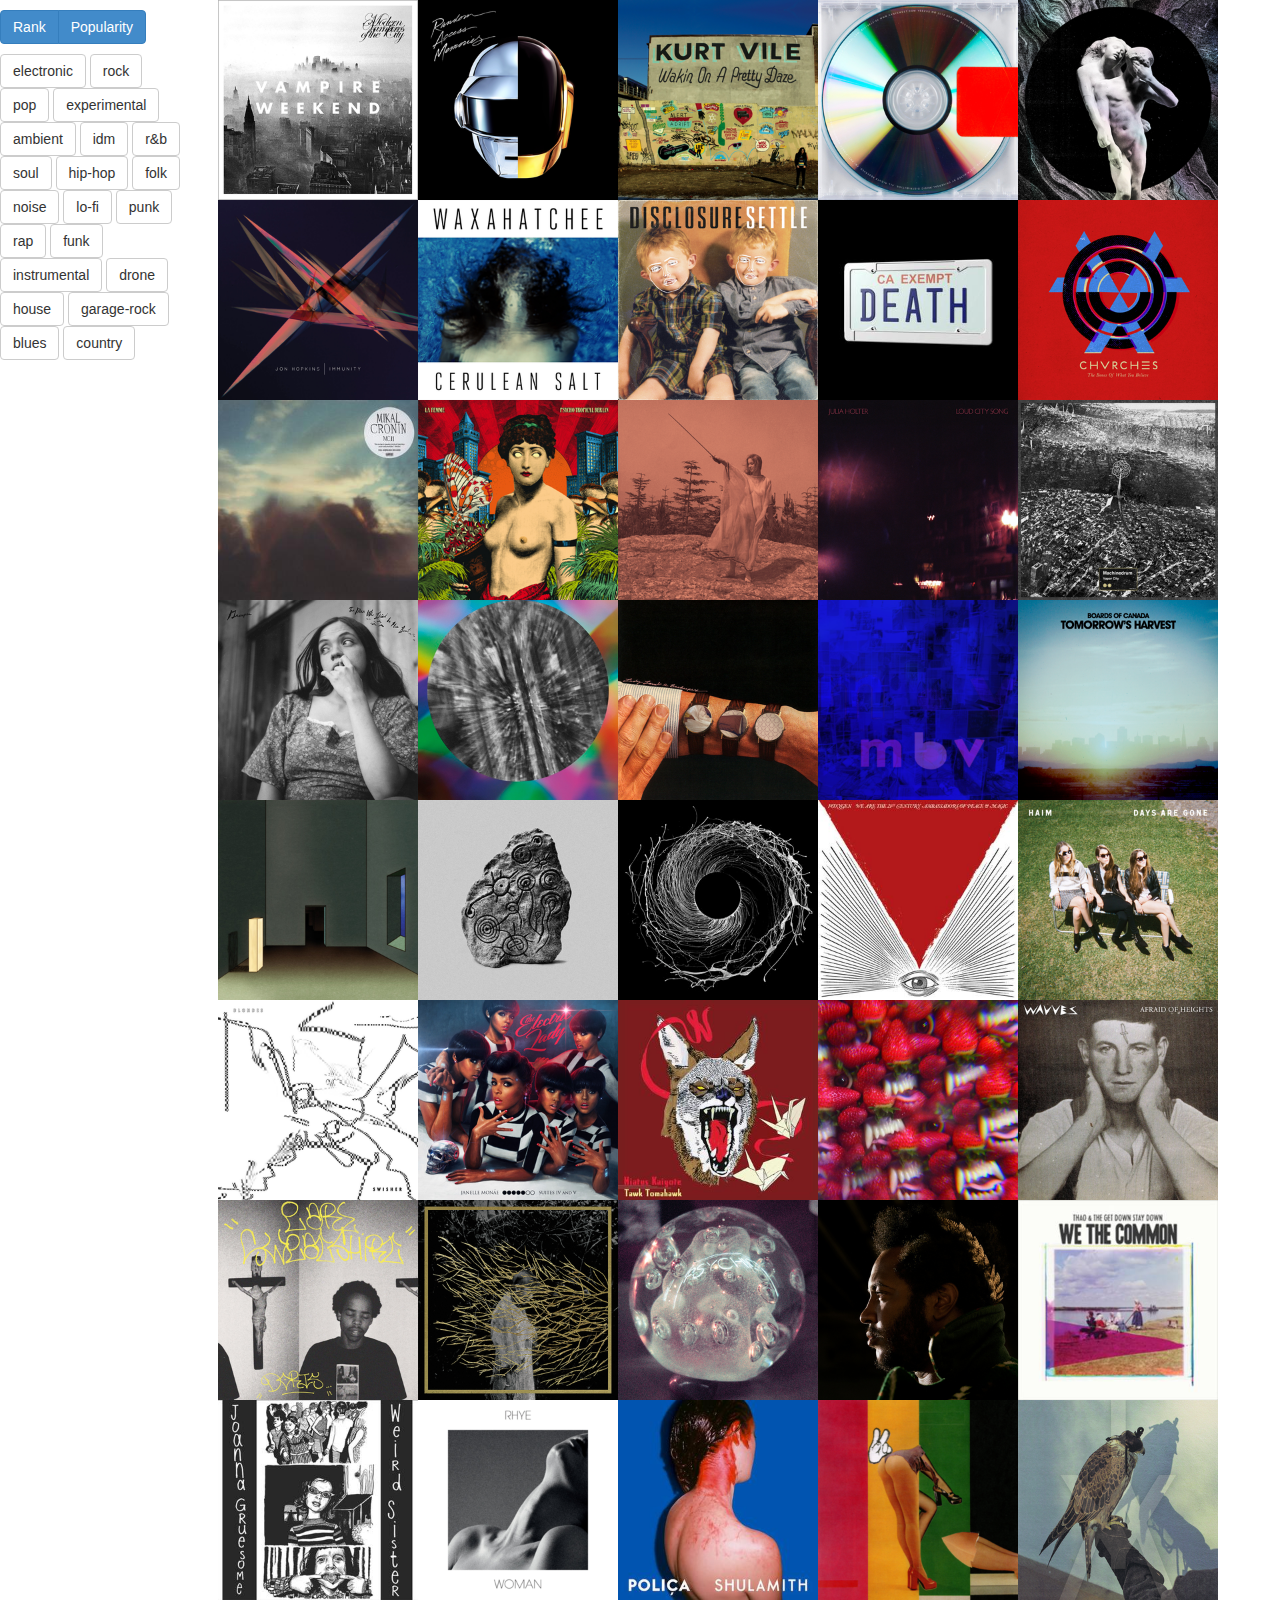
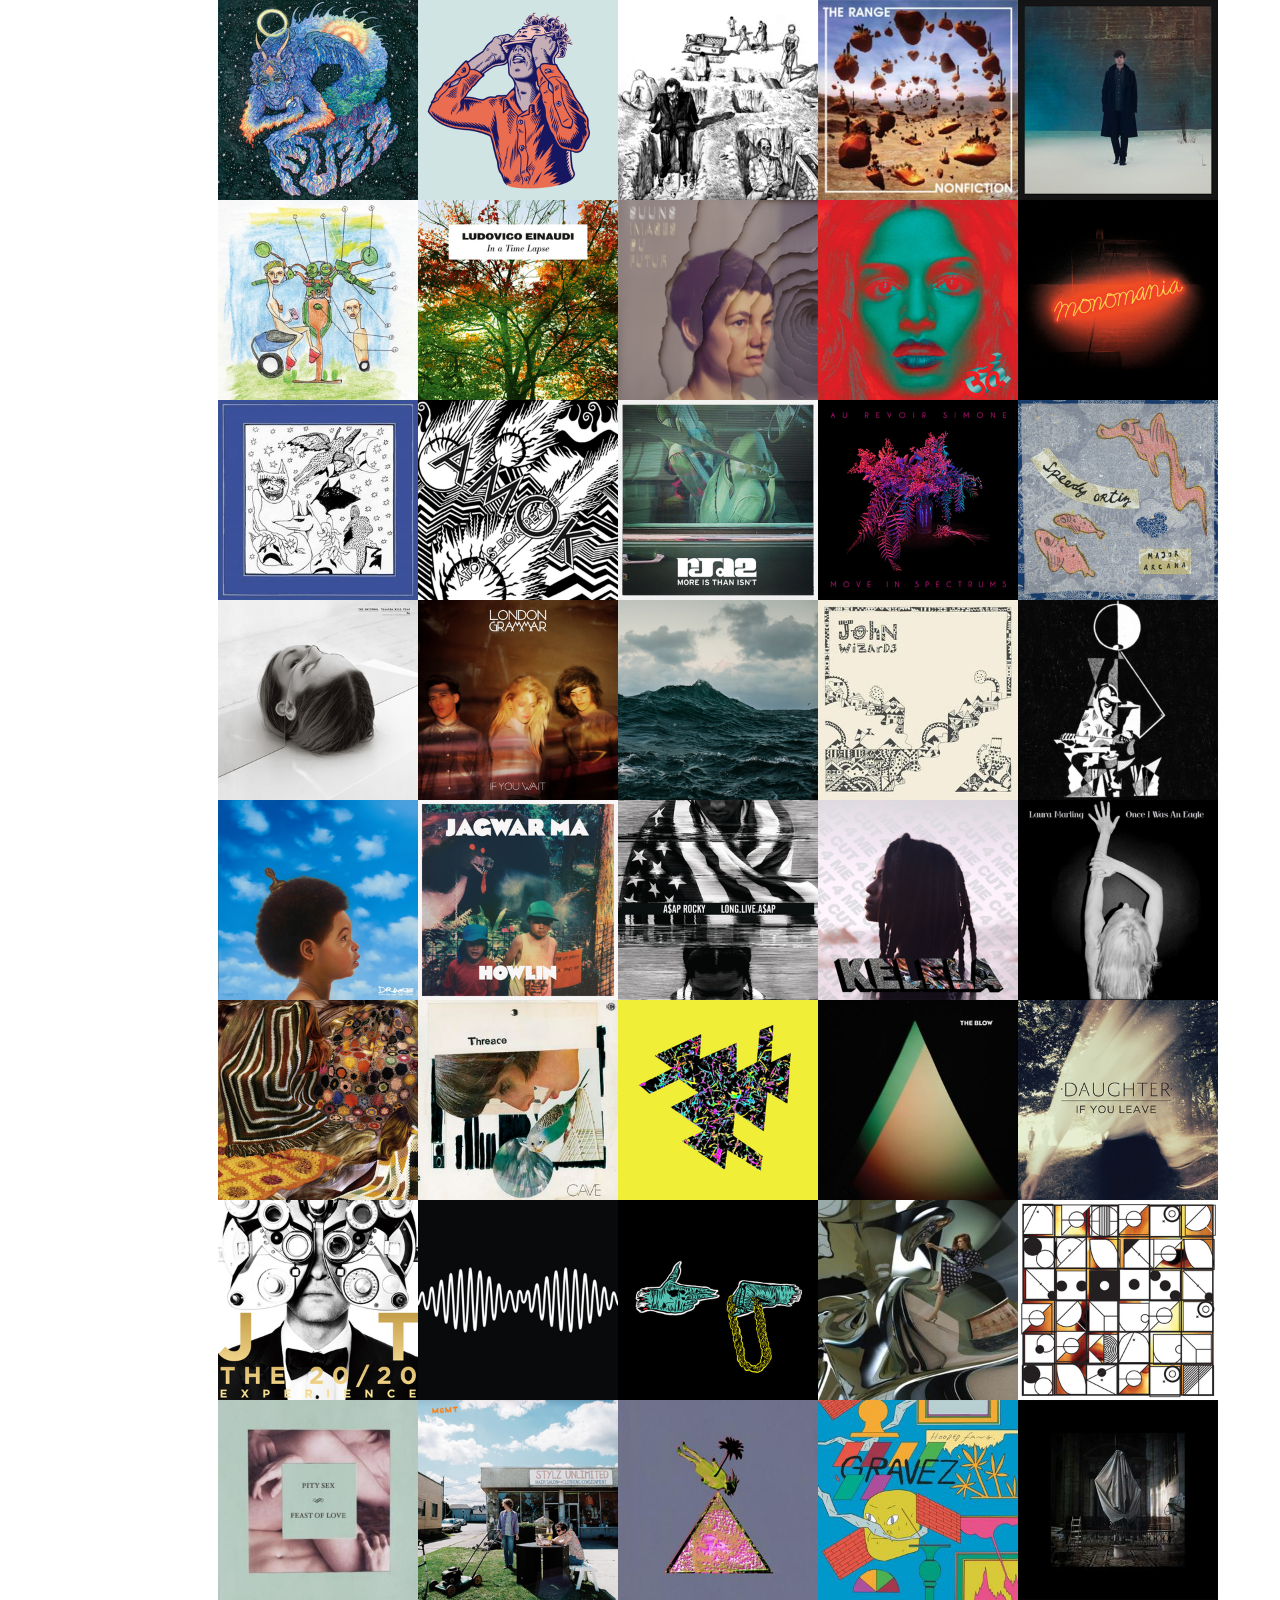
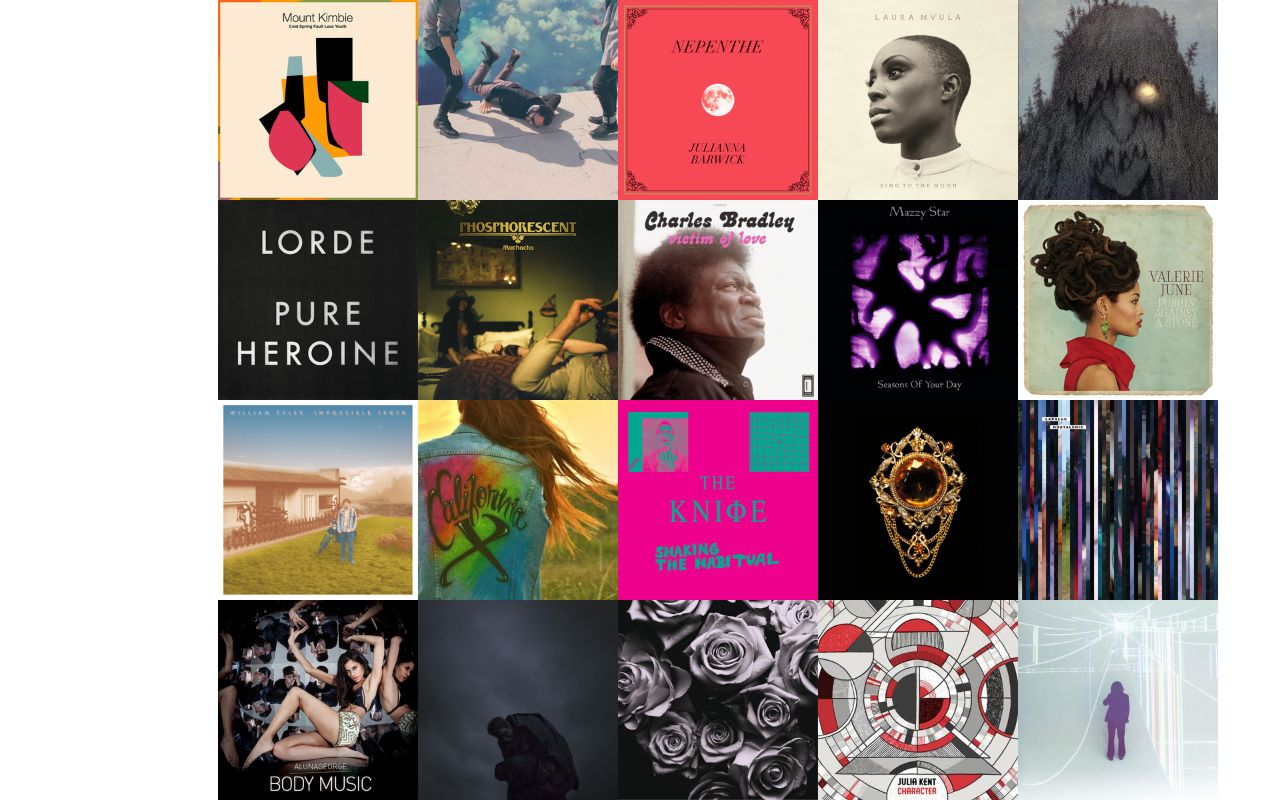
<file: index.html>
<!DOCTYPE html>
<html>
  <head>
    <meta name="viewport" content="width=device-width, initial-scale=1.0">
    <link href='http://fonts.googleapis.com/css?family=Lato' rel='stylesheet' type='text/css'>
    <link rel="stylesheet" href="css/style.css">
    <link rel="stylesheet" href="css/label.min.css">
    <link rel="stylesheet" href="css/bootstrap.min.css">
    <title>AOTY</title>
  </head>
  <body>
  <div class='continer'>
    <div class='row'>
      <div class="col-sm-2">
        <p>
          <div id='sort' class='btn-group' data-toggle="buttons-radio">
            <button type='button' class="btn btn-primary" data-sort-by='rank'>Rank</button>
            <button type='button' class="btn btn-primary" data-sort-by='listeners'>Popularity</button>
          </div>
        </p>
        
  <div id='filters'>
      
  <button type="button" class="btn btn-default" data-filter-value=".electronic">electronic</button>

      
  <button type="button" class="btn btn-default" data-filter-value=".rock">rock</button>

      
  <button type="button" class="btn btn-default" data-filter-value=".pop">pop</button>

      
  <button type="button" class="btn btn-default" data-filter-value=".experimental">experimental</button>

      
  <button type="button" class="btn btn-default" data-filter-value=".ambient">ambient</button>

      
  <button type="button" class="btn btn-default" data-filter-value=".idm">idm</button>

      
  <button type="button" class="btn btn-default" data-filter-value=".rb">r&b</button>

      
  <button type="button" class="btn btn-default" data-filter-value=".soul">soul</button>

      
  <button type="button" class="btn btn-default" data-filter-value=".hiphop">hip-hop</button>

      
  <button type="button" class="btn btn-default" data-filter-value=".folk">folk</button>

      
  <button type="button" class="btn btn-default" data-filter-value=".noise">noise</button>

      
  <button type="button" class="btn btn-default" data-filter-value=".lofi">lo-fi</button>

      
  <button type="button" class="btn btn-default" data-filter-value=".punk">punk</button>

      
  <button type="button" class="btn btn-default" data-filter-value=".rap">rap</button>

      
  <button type="button" class="btn btn-default" data-filter-value=".funk">funk</button>

      
  <button type="button" class="btn btn-default" data-filter-value=".instrumental">instrumental</button>

      
  <button type="button" class="btn btn-default" data-filter-value=".drone">drone</button>

      
  <button type="button" class="btn btn-default" data-filter-value=".house">house</button>

      
  <button type="button" class="btn btn-default" data-filter-value=".garagerock">garage-rock</button>

      
  <button type="button" class="btn btn-default" data-filter-value=".blues">blues</button>

      
  <button type="button" class="btn btn-default" data-filter-value=".country">country</button>

  </div>

      </div>
      <div class="col-sm-10">
        
  <div id='container'>
      
  <div class="label inside bottom fade album pop rock" data-label="Vampire Weekend - Modern Vampires of the City" data-rank='1' data-listeners='-194318'>
    <a href='http://www.last.fm/music/Vampire+Weekend/Modern+Vampires+of+the+City'>
      <img alt="Vampire Weekend - Modern Vampires of the City" src="images/vampire weekend-modern vampires of the city.png">
    </a>
  </div>

      
  <div class="label inside bottom fade album funk experimental rock house electronic pop" data-label="Daft Punk - Random Access Memories" data-rank='2' data-listeners='-554475'>
    <a href='http://www.last.fm/music/Daft+Punk/Random+Access+Memories'>
      <img alt="Daft Punk - Random Access Memories" src="images/daft punk-random access memories.png">
    </a>
  </div>

      
  <div class="label inside bottom fade album lofi rock" data-label="Kurt Vile - Wakin on a Pretty Daze" data-rank='3' data-listeners='-75369'>
    <a href='http://www.last.fm/music/Kurt+Vile/Wakin+On+A+Pretty+Daze'>
      <img alt="Kurt Vile - Wakin on a Pretty Daze" src="images/kurt vile-wakin on a pretty daze.png">
    </a>
  </div>

      
  <div class="label inside bottom fade album experimental pop rap electronic hiphop" data-label="Kanye West - Yeezus" data-rank='4' data-listeners='-223936'>
    <a href='http://www.last.fm/music/Kanye+West/Yeezus'>
      <img alt="Kanye West - Yeezus" src="images/kanye west-yeezus.png">
    </a>
  </div>

      
  <div class="label inside bottom fade album rock" data-label="Arcade Fire - Reflektor" data-rank='5' data-listeners='-185078'>
    <a href='http://www.last.fm/music/Arcade+Fire/Reflektor'>
      <img alt="Arcade Fire - Reflektor" src="images/arcade fire-reflektor.png">
    </a>
  </div>

      
  <div class="label inside bottom fade album instrumental idm ambient electronic experimental" data-label="Jon Hopkins - Immunity" data-rank='6' data-listeners='-62307'>
    <a href='http://www.last.fm/music/Jon+Hopkins/Immunity'>
      <img alt="Jon Hopkins - Immunity" src="images/jon hopkins-immunity.png">
    </a>
  </div>

      
  <div class="label inside bottom fade album lofi" data-label="Waxahatchee - Cerulean Salt" data-rank='7' data-listeners='-39981'>
    <a href='http://www.last.fm/music/Waxahatchee/Cerulean+Salt'>
      <img alt="Waxahatchee - Cerulean Salt" src="images/waxahatchee-cerulean salt.png">
    </a>
  </div>

      
  <div class="label inside bottom fade album house electronic" data-label="Disclosure - Settle" data-rank='8' data-listeners='-137457'>
    <a href='http://www.last.fm/music/Disclosure/Settle'>
      <img alt="Disclosure - Settle" src="images/disclosure-settle.png">
    </a>
  </div>

      
  <div class="label inside bottom fade album noise punk experimental rap hiphop" data-label="Death Grips - Government Plates" data-rank='9' data-listeners='-16610'>
    <a href='http://www.last.fm/music/Death+Grips/Government+Plates'>
      <img alt="Death Grips - Government Plates" src="images/death grips-government plates.png">
    </a>
  </div>

      
  <div class="label inside bottom fade album electronic pop" data-label="CHVRCHES - The Bones of What You Believe" data-rank='10' data-listeners='-83170'>
    <a href='http://www.last.fm/music/CHVRCHES/The+Bones+of+What+You+Believe'>
      <img alt="CHVRCHES - The Bones of What You Believe" src="images/chvrches-the bones of what you believe.png">
    </a>
  </div>

      
  <div class="label inside bottom fade album pop rock" data-label="Mikal Cronin - MCII" data-rank='11' data-listeners='-41483'>
    <a href='http://www.last.fm/music/Mikal+Cronin/MCII'>
      <img alt="Mikal Cronin - MCII" src="images/mikal cronin-mcii.png">
    </a>
  </div>

      
  <div class="label inside bottom fade album pop" data-label="La Femme - Psycho Tropical Berlin" data-rank='12' data-listeners='-11377'>
    <a href='http://www.last.fm/music/La+Femme/Psycho+Tropical+Berlin'>
      <img alt="La Femme - Psycho Tropical Berlin" src="images/la femme-psycho tropical berlin.png">
    </a>
  </div>

      
  <div class="label inside bottom fade album lofi pop funk rock" data-label="Unknown Mortal Orchestra - II" data-rank='13' data-listeners='-64502'>
    <a href='http://www.last.fm/music/Unknown+Mortal+Orchestra/II'>
      <img alt="Unknown Mortal Orchestra - II" src="images/unknown mortal orchestra-ii.png">
    </a>
  </div>

      
  <div class="label inside bottom fade album experimental pop ambient" data-label="Julia Holter - Loud City Song" data-rank='14' data-listeners='-29113'>
    <a href='http://www.last.fm/music/Julia+Holter/Loud+City+Song'>
      <img alt="Julia Holter - Loud City Song" src="images/julia holter-loud city song.png">
    </a>
  </div>

      
  <div class="label inside bottom fade album electronic hiphop" data-label="Machinedrum - Vapor City" data-rank='15' data-listeners='-14363'>
    <a href='http://www.last.fm/music/Machinedrum/Vapor+City'>
      <img alt="Machinedrum - Vapor City" src="images/machinedrum-vapor city.png">
    </a>
  </div>

      
  <div class="label inside bottom fade album rock drone ambient" data-label="Grouper - The Man Who Died in His Boat" data-rank='16' data-listeners='-36536'>
    <a href='http://www.last.fm/music/Grouper/The+Man+Who+Died+in+His+Boat'>
      <img alt="Grouper - The Man Who Died in His Boat" src="images/grouper-the man who died in his boat.png">
    </a>
  </div>

      
  <div class="label inside bottom fade album idm electronic" data-label="Four Tet - Beautiful Rewind" data-rank='17' data-listeners='-12681'>
    <a href='http://www.last.fm/music/Four+Tet/Beautiful+Rewind'>
      <img alt="Four Tet - Beautiful Rewind" src="images/four tet-beautiful rewind.png">
    </a>
  </div>

      
  <div class="label inside bottom fade album folk" data-label="Lady Lamb The Beekeeper - Ripely Pine" data-rank='18' data-listeners='-8753'>
    <a href='http://www.last.fm/music/Lady+Lamb+the+Beekeeper/Ripely+Pine'>
      <img alt="Lady Lamb The Beekeeper - Ripely Pine" src="images/lady lamb the beekeeper-ripely pine.png">
    </a>
  </div>

      
  <div class="label inside bottom fade album rock" data-label="My Bloody Valentine - mbv" data-rank='19' data-listeners='-10928'>
    <a href='http://www.last.fm/music/My+Bloody+Valentine/MBV'>
      <img alt="My Bloody Valentine - mbv" src="images/my bloody valentine-mbv.png">
    </a>
  </div>

      
  <div class="label inside bottom fade album instrumental idm electronic experimental ambient" data-label="Boards of Canada - Tomorrow's Harvest" data-rank='20' data-listeners='-64073'>
    <a href='http://www.last.fm/music/Boards+of+Canada/Tomorrow%27s+Harvest'>
      <img alt="Boards of Canada - Tomorrow's Harvest" src="images/boards of canada-tomorrows harvest.png">
    </a>
  </div>

      
  <div class="label inside bottom fade album drone ambient electronic experimental" data-label="Oneohtrix Point Never - R Plus Seven" data-rank='21' data-listeners='-27726'>
    <a href='http://www.last.fm/music/Oneohtrix+Point+Never/R+Plus+Seven'>
      <img alt="Oneohtrix Point Never - R Plus Seven" src="images/oneohtrix point never-r plus seven.png">
    </a>
  </div>

      
  <div class="label inside bottom fade album idm electronic experimental" data-label="James Holden - The Inheritors" data-rank='22' data-listeners='-2132'>
    <a href='http://www.last.fm/music/James+Holden/The+Inheritors'>
      <img alt="James Holden - The Inheritors" src="images/james holden-the inheritors.png">
    </a>
  </div>

      
  <div class="label inside bottom fade album " data-label="Dawn of Midi - Dysnomia" data-rank='23' data-listeners='-5881'>
    <a href='http://www.last.fm/music/Dawn+of+Midi/Dysnomia'>
      <img alt="Dawn of Midi - Dysnomia" src="images/dawn of midi-dysnomia.png">
    </a>
  </div>

      
  <div class="label inside bottom fade album pop" data-label="Foxygen - We Are The 21st Century Ambassadors of Peace and Magic" data-rank='24' data-listeners='-13822'>
    <a href='http://www.last.fm/music/Foxygen/We+Are+The+21st+Century+Ambassadors+of+Peace+and+Magic'>
      <img alt="Foxygen - We Are The 21st Century Ambassadors of Peace and Magic" src="images/foxygen-we are the 21st century ambassadors of peace and magic.png">
    </a>
  </div>

      
  <div class="label inside bottom fade album rb soul pop rock" data-label="HAIM - Days Are Gone" data-rank='25' data-listeners='-100431'>
    <a href='http://www.last.fm/music/HAIM/Days+Are+Gone'>
      <img alt="HAIM - Days Are Gone" src="images/haim-days are gone.png">
    </a>
  </div>

      
  <div class="label inside bottom fade album electronic" data-label="Blondes - Swisher" data-rank='26' data-listeners='-2410'>
    <a href='http://www.last.fm/music/Blondes/Swisher'>
      <img alt="Blondes - Swisher" src="images/blondes-swisher.png">
    </a>
  </div>

      
  <div class="label inside bottom fade album soul pop rb funk" data-label="Janelle Monae - The Electric Lady" data-rank='27' data-listeners='-51328'>
    <a href='http://www.last.fm/music/Janelle+Mon%C3%A1e/The+Electric+Lady'>
      <img alt="Janelle Monae - The Electric Lady" src="images/janelle monae-the electric lady.png">
    </a>
  </div>

      
  <div class="label inside bottom fade album soul experimental" data-label="Hiatus Kaiyote - Tawk Tomahawk" data-rank='28' data-listeners='-13060'>
    <a href='http://www.last.fm/music/Hiatus+Kaiyote/Tawk+Tomahawk'>
      <img alt="Hiatus Kaiyote - Tawk Tomahawk" src="images/hiatus kaiyote-tawk tomahawk.png">
    </a>
  </div>

      
  <div class="label inside bottom fade album garagerock lofi punk rock" data-label="Thee Oh Sees - Floating Coffin" data-rank='29' data-listeners='-30788'>
    <a href='http://www.last.fm/music/Thee+Oh+Sees/Floating+Coffin'>
      <img alt="Thee Oh Sees - Floating Coffin" src="images/thee oh sees-floating coffin.png">
    </a>
  </div>

      
  <div class="label inside bottom fade album noise rock lofi punk pop" data-label="Wavves  - Afraid of Heights" data-rank='30' data-listeners='-42990'>
    <a href='http://www.last.fm/music/Wavves/Afraid+Of+Heights'>
      <img alt="Wavves  - Afraid of Heights" src="images/wavves -afraid of heights.png">
    </a>
  </div>

      
  <div class="label inside bottom fade album hiphop rap" data-label="Earl Sweatshirt - Doris" data-rank='31' data-listeners='-58078'>
    <a href='http://www.last.fm/music/Earl+Sweatshirt/Doris'>
      <img alt="Earl Sweatshirt - Doris" src="images/earl sweatshirt-doris.png">
    </a>
  </div>

      
  <div class="label inside bottom fade album idm electronic experimental ambient" data-label="Forest Swords - Engravings" data-rank='32' data-listeners='-20084'>
    <a href='http://www.last.fm/music/Forest+Swords/Engravings'>
      <img alt="Forest Swords - Engravings" src="images/forest swords-engravings.png">
    </a>
  </div>

      
  <div class="label inside bottom fade album electronic experimental" data-label="Darkside - Psychic" data-rank='33' data-listeners='-42903'>
    <a href='http://www.last.fm/music/Darkside/Psychic'>
      <img alt="Darkside - Psychic" src="images/darkside-psychic.png">
    </a>
  </div>

      
  <div class="label inside bottom fade album electronic soul funk" data-label="Thundercat - Apocalypse" data-rank='34' data-listeners='-12529'>
    <a href='http://www.last.fm/music/Thundercat/Apocalypse'>
      <img alt="Thundercat - Apocalypse" src="images/thundercat-apocalypse.png">
    </a>
  </div>

      
  <div class="label inside bottom fade album " data-label="Thao & the Get Down Stay Down - We The Common" data-rank='35' data-listeners='-21724'>
    <a href='http://www.last.fm/music/Thao+&+The+Get+Down+Stay+Down/We+The+Common'>
      <img alt="Thao & the Get Down Stay Down - We The Common" src="images/thao  the get down stay down-we the common.png">
    </a>
  </div>

      
  <div class="label inside bottom fade album " data-label="Joanna Gruesome - Weird Sister" data-rank='36' data-listeners='-6819'>
    <a href='http://www.last.fm/music/Joanna+Gruesome/Weird+Sister'>
      <img alt="Joanna Gruesome - Weird Sister" src="images/joanna gruesome-weird sister.png">
    </a>
  </div>

      
  <div class="label inside bottom fade album rb pop electronic soul funk" data-label="Rhye - Woman" data-rank='37' data-listeners='-95968'>
    <a href='http://www.last.fm/music/Rhye/Woman'>
      <img alt="Rhye - Woman" src="images/rhye-woman.png">
    </a>
  </div>

      
  <div class="label inside bottom fade album rb electronic pop" data-label="Poliça - Shulamith" data-rank='38' data-listeners='-2164'>
    <a href='http://www.last.fm/music/Poli%C3%A7a/Shulamith'>
      <img alt="Poliça - Shulamith" src="images/polia-shulamith.png">
    </a>
  </div>

      
  <div class="label inside bottom fade album noise experimental" data-label="Eric Copeland - Joke in the Hole" data-rank='39' data-listeners='-2461'>
    <a href='http://www.last.fm/music/Eric+Copeland/Joke+In+The+Hole'>
      <img alt="Eric Copeland - Joke in the Hole" src="images/eric copeland-joke in the hole.png">
    </a>
  </div>

      
  <div class="label inside bottom fade album punk rock" data-label="Iceage - You're Nothing" data-rank='40' data-listeners='-35823'>
    <a href='http://www.last.fm/music/Iceage/You%27re+Nothing'>
      <img alt="Iceage - You're Nothing" src="images/iceage-youre nothing.png">
    </a>
  </div>

      
  <div class="label inside bottom fade album " data-label="Fuzz - Fuzz" data-rank='41' data-listeners='-8918'>
    <a href='http://www.last.fm/music/Fuzz/Fuzz'>
      <img alt="Fuzz - Fuzz" src="images/fuzz-fuzz.png">
    </a>
  </div>

      
  <div class="label inside bottom fade album idm pop ambient electronic experimental" data-label="Moderat - II" data-rank='42' data-listeners='-55224'>
    <a href='http://www.last.fm/music/Moderat/II'>
      <img alt="Moderat - II" src="images/moderat-ii.png">
    </a>
  </div>

      
  <div class="label inside bottom fade album idm electronic experimental" data-label="Laurel Halo - Chance of Rain" data-rank='43' data-listeners='-8409'>
    <a href='http://www.last.fm/music/Laurel+Halo/Chance+Of+Rain'>
      <img alt="Laurel Halo - Chance of Rain" src="images/laurel halo-chance of rain.png">
    </a>
  </div>

      
  <div class="label inside bottom fade album " data-label="The Range - Nonfiction" data-rank='44' data-listeners='-12935'>
    <a href='http://www.last.fm/music/The+Range/nonfiction'>
      <img alt="The Range - Nonfiction" src="images/the range-nonfiction.png">
    </a>
  </div>

      
  <div class="label inside bottom fade album experimental electronic soul pop" data-label="James Blake - Overgrown" data-rank='45' data-listeners='-127887'>
    <a href='http://www.last.fm/music/James+Blake/Overgrown'>
      <img alt="James Blake - Overgrown" src="images/james blake-overgrown.png">
    </a>
  </div>

      
  <div class="label inside bottom fade album " data-label="Hebronix - Unreal" data-rank='46' data-listeners='-3339'>
    <a href='http://www.last.fm/music/Hebronix/Unreal'>
      <img alt="Hebronix - Unreal" src="images/hebronix-unreal.png">
    </a>
  </div>

      
  <div class="label inside bottom fade album instrumental classical ambient" data-label="Ludovico Einaudi  - In a Time Lapse" data-rank='47' data-listeners='-23114'>
    <a href='http://www.last.fm/music/Ludovico+Einaudi/In+A+Time+Lapse'>
      <img alt="Ludovico Einaudi  - In a Time Lapse" src="images/ludovico einaudi -in a time lapse.png">
    </a>
  </div>

      
  <div class="label inside bottom fade album experimental rock" data-label="Suuns - Images Du Futur" data-rank='48' data-listeners='-26392'>
    <a href='http://www.last.fm/music/Suuns/Images+du+Futur'>
      <img alt="Suuns - Images Du Futur" src="images/suuns-images du futur.png">
    </a>
  </div>

      
  <div class="label inside bottom fade album experimental electronic pop hiphop" data-label="M.I.A. - Matangi" data-rank='49' data-listeners='-59645'>
    <a href='http://www.last.fm/music/M.I.A./Matangi'>
      <img alt="M.I.A. - Matangi" src="images/mia-matangi.png">
    </a>
  </div>

      
  <div class="label inside bottom fade album ambient punk pop rock" data-label="Deerhunter - Monomania" data-rank='50' data-listeners='-64258'>
    <a href='http://www.last.fm/music/Deerhunter/Monomania'>
      <img alt="Deerhunter - Monomania" src="images/deerhunter-monomania.png">
    </a>
  </div>

      
  <div class="label inside bottom fade album lofi punk rock" data-label="Milk Music - Cruise Your Illusion" data-rank='51' data-listeners='-5439'>
    <a href='http://www.last.fm/music/Milk+Music/Cruise+Your+Illusion'>
      <img alt="Milk Music - Cruise Your Illusion" src="images/milk music-cruise your illusion.png">
    </a>
  </div>

      
  <div class="label inside bottom fade album idm electronic experimental rock" data-label="Atoms For Peace - AMOK" data-rank='52' data-listeners='-98369'>
    <a href='http://www.last.fm/music/Atoms+for+Peace/AMOK'>
      <img alt="Atoms For Peace - AMOK" src="images/atoms for peace-amok.png">
    </a>
  </div>

      
  <div class="label inside bottom fade album instrumental electronic pop hiphop" data-label="RJD2 - More Is than Isn't" data-rank='53' data-listeners='-18893'>
    <a href='http://www.last.fm/music/RJD2/More+Is+Than+Isn%27t'>
      <img alt="RJD2 - More Is than Isn't" src="images/rjd2-more is than isnt.png">
    </a>
  </div>

      
  <div class="label inside bottom fade album pop" data-label="Au Revoir Simone - Move in Spectrums" data-rank='54' data-listeners='-15834'>
    <a href='http://www.last.fm/music/Au+Revoir+Simone/Move+In+Spectrums'>
      <img alt="Au Revoir Simone - Move in Spectrums" src="images/au revoir simone-move in spectrums.png">
    </a>
  </div>

      
  <div class="label inside bottom fade album rock" data-label="Speedy Ortiz - Major Arcana" data-rank='55' data-listeners='-20953'>
    <a href='http://www.last.fm/music/Speedy+Ortiz/Major+Arcana'>
      <img alt="Speedy Ortiz - Major Arcana" src="images/speedy ortiz-major arcana.png">
    </a>
  </div>

      
  <div class="label inside bottom fade album pop rock" data-label="The National - Trouble Will Find Me" data-rank='56' data-listeners='-164439'>
    <a href='http://www.last.fm/music/The+National/Trouble+Will+Find+Me'>
      <img alt="The National - Trouble Will Find Me" src="images/the national-trouble will find me.png">
    </a>
  </div>

      
  <div class="label inside bottom fade album pop" data-label="London Grammar - If You Wait" data-rank='57' data-listeners='-43581'>
    <a href='http://www.last.fm/music/London+Grammar/If+You+Wait'>
      <img alt="London Grammar - If You Wait" src="images/london grammar-if you wait.png">
    </a>
  </div>

      
  <div class="label inside bottom fade album folk experimental" data-label="Volcano Choir - Repave" data-rank='58' data-listeners='-46758'>
    <a href='http://www.last.fm/music/Volcano+Choir/Repave'>
      <img alt="Volcano Choir - Repave" src="images/volcano choir-repave.png">
    </a>
  </div>

      
  <div class="label inside bottom fade album " data-label="John Wizards - John Wizards" data-rank='59' data-listeners='-5177'>
    <a href='http://www.last.fm/music/John+Wizards/John+Wizards'>
      <img alt="John Wizards - John Wizards" src="images/john wizards-john wizards.png">
    </a>
  </div>

      
  <div class="label inside bottom fade album blues electronic soul" data-label="King Krule - 6 Feet Beneath the Moon" data-rank='60' data-listeners='-45723'>
    <a href='http://www.last.fm/music/King+Krule/6+Feet+Beneath+The+Moon'>
      <img alt="King Krule - 6 Feet Beneath the Moon" src="images/king krule-6 feet beneath the moon.png">
    </a>
  </div>

      
  <div class="label inside bottom fade album rb rap hiphop" data-label="Drake - Nothing Was the Same" data-rank='61' data-listeners='-131678'>
    <a href='http://www.last.fm/music/Drake/Nothing+Was+the+Same'>
      <img alt="Drake - Nothing Was the Same" src="images/drake-nothing was the same.png">
    </a>
  </div>

      
  <div class="label inside bottom fade album experimental" data-label="Jagwar Ma - Howlin" data-rank='62' data-listeners='-33049'>
    <a href='http://www.last.fm/music/Jagwar+Ma/Howlin'>
      <img alt="Jagwar Ma - Howlin" src="images/jagwar ma-howlin.png">
    </a>
  </div>

      
  <div class="label inside bottom fade album rap hiphop" data-label="A$AP Rocky - Long.Live.A$AP" data-rank='63' data-listeners='-33897'>
    <a href='http://www.last.fm/music/A$AP+Rocky/LONG.LIVE.A$AP'>
      <img alt="A$AP Rocky - Long.Live.A$AP" src="images/aap rocky-longliveaap.png">
    </a>
  </div>

      
  <div class="label inside bottom fade album rb" data-label="Kelela - CUT 4 ME" data-rank='64' data-listeners='-12792'>
    <a href='http://www.last.fm/music/Kelela/CUT+4+ME'>
      <img alt="Kelela - CUT 4 ME" src="images/kelela-cut 4 me.png">
    </a>
  </div>

      
  <div class="label inside bottom fade album acoustic folk pop" data-label="Laura Marling - Once I Was an Eagle" data-rank='65' data-listeners='-49123'>
    <a href='http://www.last.fm/music/Laura+Marling/Once+I+Was+An+Eagle'>
      <img alt="Laura Marling - Once I Was an Eagle" src="images/laura marling-once i was an eagle.png">
    </a>
  </div>

      
  <div class="label inside bottom fade album garagerock lofi rock" data-label="Ty Segall - Sleeper" data-rank='66' data-listeners='-6370'>
    <a href='http://www.last.fm/music/Ty+Segall/Sleeper'>
      <img alt="Ty Segall - Sleeper" src="images/ty segall-sleeper.png">
    </a>
  </div>

      
  <div class="label inside bottom fade album rock" data-label="Cave - Threace" data-rank='67' data-listeners='-688'>
    <a href='http://www.last.fm/music/Cave/Threace'>
      <img alt="Cave - Threace" src="images/cave-threace.png">
    </a>
  </div>

      
  <div class="label inside bottom fade album noise electronic" data-label="Factory Floor - Factory Floor" data-rank='68' data-listeners='-15721'>
    <a href='http://www.last.fm/music/Factory+Floor/Factory+Floor'>
      <img alt="Factory Floor - Factory Floor" src="images/factory floor-factory floor.png">
    </a>
  </div>

      
  <div class="label inside bottom fade album electronic" data-label="The Blow - The Blow" data-rank='69' data-listeners='-5148'>
    <a href='http://www.last.fm/music/The+Blow/the+blow'>
      <img alt="The Blow - The Blow" src="images/the blow-the blow.png">
    </a>
  </div>

      
  <div class="label inside bottom fade album rock" data-label="Daughter - If You Leave" data-rank='70' data-listeners='-115600'>
    <a href='http://www.last.fm/music/Daughter/If+You+Leave'>
      <img alt="Daughter - If You Leave" src="images/daughter-if you leave.png">
    </a>
  </div>

      
  <div class="label inside bottom fade album rb rock electronic soul pop" data-label="Justin Timberlake - The 20/20 Experience" data-rank='71' data-listeners='-188571'>
    <a href='http://www.last.fm/music/Justin+Timberlake/The+20%2F20+Experience'>
      <img alt="Justin Timberlake - The 20/20 Experience" src="images/justin timberlake-the 2020 experience.png">
    </a>
  </div>

      
  <div class="label inside bottom fade album rb pop rock" data-label="Arctic Monkeys - AM" data-rank='72' data-listeners='-215429'>
    <a href='http://www.last.fm/music/Arctic+Monkeys/AM'>
      <img alt="Arctic Monkeys - AM" src="images/arctic monkeys-am.png">
    </a>
  </div>

      
  <div class="label inside bottom fade album hiphop rap" data-label="Run the Jewels - Run the Jewels" data-rank='73' data-listeners='-19347'>
    <a href='http://www.last.fm/music/Run+the+Jewels/Run+The+Jewels'>
      <img alt="Run the Jewels - Run the Jewels" src="images/run the jewels-run the jewels.png">
    </a>
  </div>

      
  <div class="label inside bottom fade album electronic experimental" data-label="Glasser - Interiors" data-rank='74' data-listeners='-15158'>
    <a href='http://www.last.fm/music/Glasser/Interiors'>
      <img alt="Glasser - Interiors" src="images/glasser-interiors.png">
    </a>
  </div>

      
  <div class="label inside bottom fade album " data-label="Buke and Gase - General Dome" data-rank='75' data-listeners='-4114'>
    <a href='http://www.last.fm/music/Buke+and+Gase/General+Dome'>
      <img alt="Buke and Gase - General Dome" src="images/buke and gase-general dome.png">
    </a>
  </div>

      
  <div class="label inside bottom fade album rock" data-label="Pity Sex - Feast of Love" data-rank='76' data-listeners='-10352'>
    <a href='http://www.last.fm/music/Pity+Sex/Feast+of+Love'>
      <img alt="Pity Sex - Feast of Love" src="images/pity sex-feast of love.png">
    </a>
  </div>

      
  <div class="label inside bottom fade album experimental pop rock" data-label="MGMT - MGMT" data-rank='77' data-listeners='-78629'>
    <a href='http://www.last.fm/music/MGMT/MGMT'>
      <img alt="MGMT - MGMT" src="images/mgmt-mgmt.png">
    </a>
  </div>

      
  <div class="label inside bottom fade album " data-label="Melt Yourself Down - Melt Yourself Down" data-rank='78' data-listeners='-8574'>
    <a href='http://www.last.fm/music/Melt+Yourself+Down/Melt+Yourself+Down'>
      <img alt="Melt Yourself Down - Melt Yourself Down" src="images/melt yourself down-melt yourself down.png">
    </a>
  </div>

      
  <div class="label inside bottom fade album rock" data-label="Hooded Fang - Gravez" data-rank='79' data-listeners='-3831'>
    <a href='http://www.last.fm/music/Hooded+Fang/Gravez'>
      <img alt="Hooded Fang - Gravez" src="images/hooded fang-gravez.png">
    </a>
  </div>

      
  <div class="label inside bottom fade album noise electronic drone ambient" data-label="Tim Hecker - Virgins" data-rank='80' data-listeners='-20165'>
    <a href='http://www.last.fm/music/Tim+Hecker/Virgins'>
      <img alt="Tim Hecker - Virgins" src="images/tim hecker-virgins.png">
    </a>
  </div>

      
  <div class="label inside bottom fade album electronic" data-label="Mount Kimbie - Cold Spring Fault Less Youth" data-rank='81' data-listeners='-49735'>
    <a href='http://www.last.fm/music/Mount+Kimbie/Cold+Spring+Fault+Less+Youth'>
      <img alt="Mount Kimbie - Cold Spring Fault Less Youth" src="images/mount kimbie-cold spring fault less youth.png">
    </a>
  </div>

      
  <div class="label inside bottom fade album rock" data-label="Local Natives - Hummingbird" data-rank='82' data-listeners='-120114'>
    <a href='http://www.last.fm/music/Local+Natives/Hummingbird'>
      <img alt="Local Natives - Hummingbird" src="images/local natives-hummingbird.png">
    </a>
  </div>

      
  <div class="label inside bottom fade album experimental ambient" data-label="Julianna Barwick - Nepenthe" data-rank='83' data-listeners='-23153'>
    <a href='http://www.last.fm/music/Julianna+Barwick/Nepenthe'>
      <img alt="Julianna Barwick - Nepenthe" src="images/julianna barwick-nepenthe.png">
    </a>
  </div>

      
  <div class="label inside bottom fade album rb soul" data-label="Laura Mvula - Sing to the Moon" data-rank='84' data-listeners='-35191'>
    <a href='http://www.last.fm/music/Laura+Mvula/Sing+to+the+Moon'>
      <img alt="Laura Mvula - Sing to the Moon" src="images/laura mvula-sing to the moon.png">
    </a>
  </div>

      
  <div class="label inside bottom fade album rock" data-label="Endless Boogie - Long Island" data-rank='85' data-listeners='-1563'>
    <a href='http://www.last.fm/music/Endless+Boogie/Long+Island'>
      <img alt="Endless Boogie - Long Island" src="images/endless boogie-long island.png">
    </a>
  </div>

      
  <div class="label inside bottom fade album electronic pop" data-label="Lorde - Pure Heroine" data-rank='86' data-listeners='-175778'>
    <a href='http://www.last.fm/music/Lorde/Pure+Heroine'>
      <img alt="Lorde - Pure Heroine" src="images/lorde-pure heroine.png">
    </a>
  </div>

      
  <div class="label inside bottom fade album country folk rock" data-label="Phosphorescent - Muchacho" data-rank='87' data-listeners='-73929'>
    <a href='http://www.last.fm/music/Phosphorescent/Muchacho'>
      <img alt="Phosphorescent - Muchacho" src="images/phosphorescent-muchacho.png">
    </a>
  </div>

      
  <div class="label inside bottom fade album soul" data-label="Charles Bradley - Victim of Love" data-rank='88' data-listeners='-17057'>
    <a href='http://www.last.fm/music/Charles+Bradley/Victim+of+Love'>
      <img alt="Charles Bradley - Victim of Love" src="images/charles bradley-victim of love.png">
    </a>
  </div>

      
  <div class="label inside bottom fade album folk rock" data-label="Mazzy Star - Seasons of Your Day" data-rank='89' data-listeners='-26774'>
    <a href='http://www.last.fm/music/Mazzy+Star/Seasons+of+Your+Day'>
      <img alt="Mazzy Star - Seasons of Your Day" src="images/mazzy star-seasons of your day.png">
    </a>
  </div>

      
  <div class="label inside bottom fade album country blues soul folk" data-label="Valerie June - Pushin' Against a Stone" data-rank='90' data-listeners='-18593'>
    <a href='http://www.last.fm/music/Valerie+June/Pushin%27+Against+A+Stone'>
      <img alt="Valerie June - Pushin' Against a Stone" src="images/valerie june-pushin against a stone.png">
    </a>
  </div>

      
  <div class="label inside bottom fade album instrumental folk" data-label="William Tyler - Impossible Truth" data-rank='91' data-listeners='-11807'>
    <a href='http://www.last.fm/music/William+Tyler/Impossible+Truth'>
      <img alt="William Tyler - Impossible Truth" src="images/william tyler-impossible truth.png">
    </a>
  </div>

      
  <div class="label inside bottom fade album punk rock" data-label="California X - California X" data-rank='92' data-listeners='-9213'>
    <a href='http://www.last.fm/music/California+X/California+X'>
      <img alt="California X - California X" src="images/california x-california x.png">
    </a>
  </div>

      
  <div class="label inside bottom fade album noise ambient pop drone experimental idm electronic folk" data-label="The Knife - Shaking the Habitual" data-rank='93' data-listeners='-99317'>
    <a href='http://www.last.fm/music/The+Knife/Shaking+the+Habitual'>
      <img alt="The Knife - Shaking the Habitual" src="images/the knife-shaking the habitual.png">
    </a>
  </div>

      
  <div class="label inside bottom fade album noise ambient drone idm rock electronic experimental" data-label="Fuck Buttons - Slow Focus" data-rank='94' data-listeners='-43083'>
    <a href='http://www.last.fm/music/Fuck+Buttons/Slow+Focus'>
      <img alt="Fuck Buttons - Slow Focus" src="images/fuck buttons-slow focus.png">
    </a>
  </div>

      
  <div class="label inside bottom fade album rb electronic" data-label="Lapalux - Nostalchic" data-rank='95' data-listeners='-20550'>
    <a href='http://www.last.fm/music/Lapalux/Nostalchic'>
      <img alt="Lapalux - Nostalchic" src="images/lapalux-nostalchic.png">
    </a>
  </div>

      
  <div class="label inside bottom fade album rb electronic pop" data-label="AlunaGeorge - Body Music" data-rank='96' data-listeners='-48506'>
    <a href='http://www.last.fm/music/AlunaGeorge/Body+Music'>
      <img alt="AlunaGeorge - Body Music" src="images/alunageorge-body music.png">
    </a>
  </div>

      
  <div class="label inside bottom fade album idm noise ambient electronic experimental" data-label="Baths - Obsidian" data-rank='97' data-listeners='-50847'>
    <a href='http://www.last.fm/music/Baths/Obsidian'>
      <img alt="Baths - Obsidian" src="images/baths-obsidian.png">
    </a>
  </div>

      
  <div class="label inside bottom fade album electronic experimental" data-label="Zomby - With Love" data-rank='98' data-listeners='-22531'>
    <a href='http://www.last.fm/music/Zomby/With+Love'>
      <img alt="Zomby - With Love" src="images/zomby-with love.png">
    </a>
  </div>

      
  <div class="label inside bottom fade album " data-label="Julia Kent - Character" data-rank='99' data-listeners='-3548'>
    <a href='http://www.last.fm/music/Julia+Kent/Character'>
      <img alt="Julia Kent - Character" src="images/julia kent-character.png">
    </a>
  </div>

      
  <div class="label inside bottom fade album folk rock" data-label="Jim James - Regions of Light and Sound of God" data-rank='100' data-listeners='-33282'>
    <a href='http://www.last.fm/music/Jim+James/Regions+of+Light+and+Sound+of+God'>
      <img alt="Jim James - Regions of Light and Sound of God" src="images/jim james-regions of light and sound of god.png">
    </a>
  </div>

  </div>

      </div>
    </div>
  </div>
    <script src="http://ajax.googleapis.com/ajax/libs/jquery/1.10.2/jquery.min.js"></script>
    <script language="javascript" type="text/javascript" src="js/bootstrap.min.js"></script>
    <script language="javascript" type="text/javascript" src="js/jquery.isotope.min.js"></script>
    <script language="javascript" type="text/javascript">
      $(document).ready(function() {
        $('#container').isotope({
          itemSelector : '.album',
          layoutMode : 'fitRows',
           getSortData : {
            rank : function ( $elem ) {
              return parseInt($elem.data('rank'));
            },
            listeners : function ( $elem ) {
              return parseInt($elem.data('listeners'));
            }
          }
        });

        $('#sort .btn').click(function(){
          if($(this).hasClass('active')){
            return true;
          }
          else{
            $(this).addClass('active');
            $(this).siblings().removeClass('active');
            $('#container').isotope({ sortBy : $(this).data('sort-by') });
          }
        });

        $('#filters .btn').click(function(){
          $(this).toggleClass('active');

          // JQuery select all buttons with active state, get data-filter-values
          selectors = $('#filters .active').map(function(){return $(this).data('filter-value');}).get();

          ///Set Isotope filter to this long selector
          var selector = selectors.join('');
          $('#container').isotope({ filter: selector });
        });
      });
    </script>
  </body>
</html>
</file>
<file: css/style.css>
.album {
  width: 200px;
  height:200px;
}

img {
     max-width: 100%;
}

/* Start: Recommended Isotope styles */

/**** Isotope Filtering ****/

.isotope-item {
  z-index: 2;
}

.isotope-hidden.isotope-item {
  pointer-events: none;
  z-index: 1;
}

/**** Isotope CSS3 transitions ****/

.isotope,
.isotope .isotope-item {
  -webkit-transition-duration: 0.8s;
     -moz-transition-duration: 0.8s;
      -ms-transition-duration: 0.8s;
       -o-transition-duration: 0.8s;
          transition-duration: 0.8s;
}

.isotope {
  -webkit-transition-property: height, width;
     -moz-transition-property: height, width;
      -ms-transition-property: height, width;
       -o-transition-property: height, width;
          transition-property: height, width;
}

.isotope .isotope-item {
  -webkit-transition-property: -webkit-transform, opacity;
     -moz-transition-property:    -moz-transform, opacity;
      -ms-transition-property:     -ms-transform, opacity;
       -o-transition-property:      -o-transform, opacity;
          transition-property:         transform, opacity;
}

/**** disabling Isotope CSS3 transitions ****/

.isotope.no-transition,
.isotope.no-transition .isotope-item,
.isotope .isotope-item.no-transition {
  -webkit-transition-duration: 0s;
     -moz-transition-duration: 0s;
      -ms-transition-duration: 0s;
       -o-transition-duration: 0s;
          transition-duration: 0s;
}

/* End: Recommended Isotope styles */
</file>
<file: css/label.min.css>
/*---------------------------------------
   Label.css

   Developed By Hosein Emrani:

    | Twitter: (@hoseiin)
    | Facebook: (fb.com/hosein.emrani)
    | Mail: hoseiin[at]outlook[dot]com

   Github: http://github.com/usablica/label.css

   With love in usablica, Tehran.
----------------------------------------*/

.label[data-label]{position:relative;font-family:'Lato', sans-serif;margin:auto;display:inline-block;overflow:hidden}.label[data-label]{padding:initial!important;font-size:initial!important;font-weight:initial!important;line-height:initial!important;color:initial!important;text-shadow:initial!important;white-space:initial!important;vertical-align:initial!important;background-color:initial!important;border-radius:initial!important}.label[data-label].fade{opacity:1!important}.label[data-label].rtl:after,.label[data-label].rtl:before,.label[data-label]:after,.label[data-label]:before{position:absolute;height:auto;width:98%;display:block;padding:1%;display:block;background:rgba(242,242,242,0.80);content:attr(data-label)}.label[data-label].top:after,.label[data-label].bottom:before,.label[data-label].inside.middle:before{display:none}.label[data-label].inside.top:before{top:0}.label[data-label].bottom:after{bottom:1%}.label[data-label].inside.middle:after{top:45%}.label[data-label].inside.left:after,.label[data-label].inside.left:before{float:left;width:auto;left:0}.label[data-label].inside.right:after,.label[data-label].inside.right:before{float:right;width:auto;right:0}.label[data-label].outside{overflow:initial}.label[data-label].outside:after,.label[data-label].outside:before{position:relative;background:0}.label[data-label].outside:after{margin-bottom:-5%}.label[data-label].outside:before{margin-top:-5%}.label[data-label].fade:after,.label[data-label].fade:before,.label[data-label].float:after,.label[data-label].float:before{transition:all .25s ease;-webkit-transition:all .25s ease;-moz-transition:all .25s ease;-ms-transition:all .25s ease;-o-transition:all .25s ease}.label[data-label].fade:after,.label[data-label].fade:before{opacity:0;visibility:hidden}.label[data-label].fade:hover:after,.label[data-label].fade:hover:before{opacity:1;visibility:visible}.label[data-label].inside.top.float:before{top:-15px}.label[data-label].inside.top.float:hover:before{top:0}.label[data-label].inside.bottom.float:after{bottom:-5px}.label[data-label].inside.bottom.float:hover:after{bottom:1%}.label[data-label].inside.middle.float:after{margin-top:20px}.label[data-label].inside.middle.float:hover:after{margin-top:0}.label[data-label].outside.top.float:before{top:10px}.label[data-label].outside.top.float:hover:before{top:0}.label[data-label].outside.bottom.float:after{top:-10px}.label[data-label].outside.bottom.float:hover:after{top:0}.label[data-label].float:after,.label[data-label].float:before{opacity:0;visibility:hidden}.label[data-label].float:hover:after,.label[data-label].float:hover:before{opacity:1;visibility:visible}
</file>
